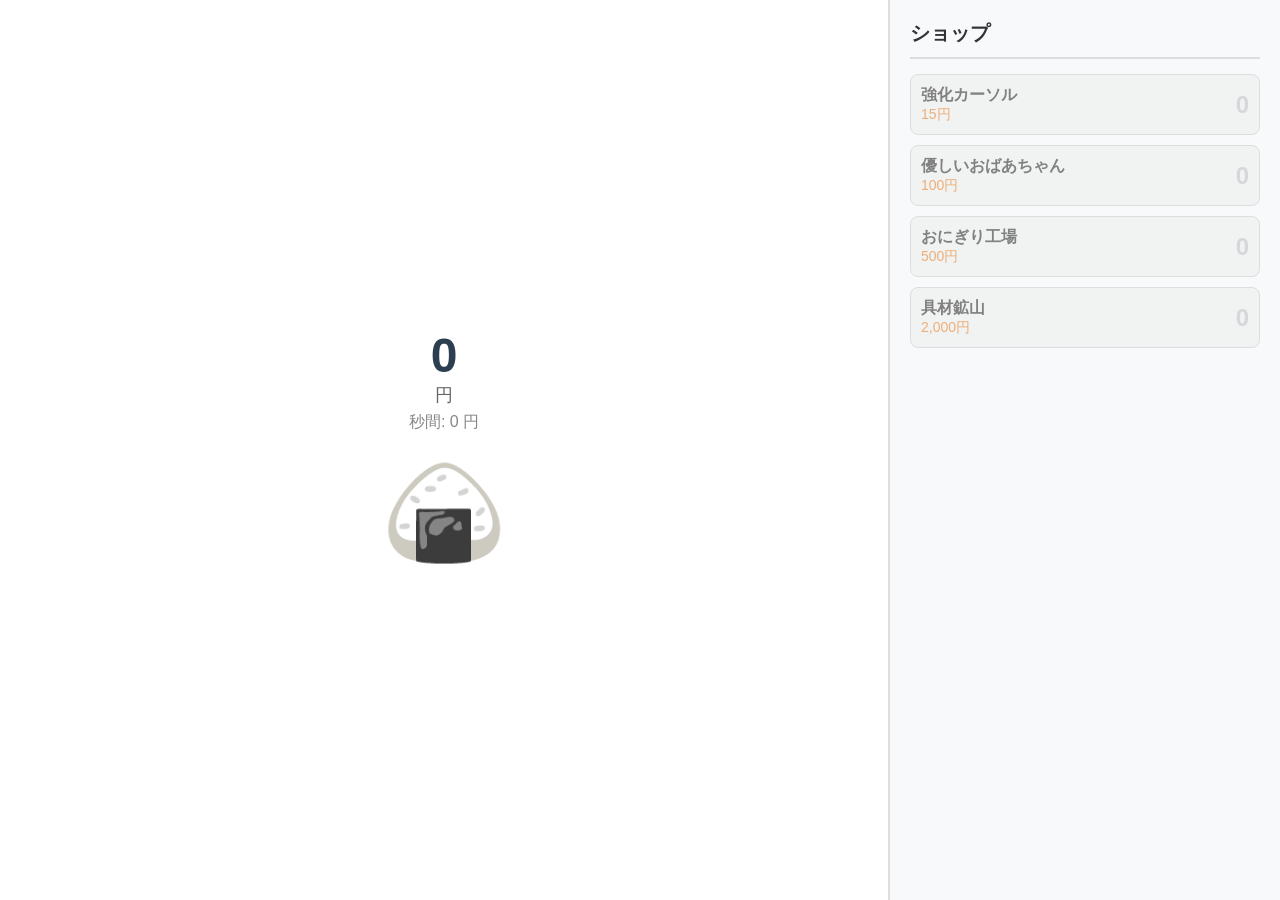
<file: clicker/index.html>
<!DOCTYPE html>
<html lang="ja">
	<head>
		<meta charset="UTF-8" />
		<meta name="viewport" content="width=device-width, initial-scale=1.0" />
		<title>クリッカーゲーム</title>
		<!-- Step 2 Lv.1: CSS基礎 - 見た目を作る部分 -->
		<link rel="stylesheet" href="style.css" />
	</head>
	<body>
		<!-- ゲーム画面（左側） -->
		<div class="game-area">
			<div class="score-container">
				<!-- Step 2 Lv.1 HTML基礎: idをつけてJSから操作する -->
				<div id="score">0</div>
				<div class="unit">円</div>
				<!-- Step 1 改造: ここを変えると単位が変わる -->
				<div id="sps">秒間: 0 円</div>
			</div>

			<!-- Step 1 改造: この絵文字を変えると推しになる -->
			<button id="clickBtn">🍙</button>
		</div>

		<!-- ショップ画面（右側） -->
		<div class="shop-area">
			<div class="shop-title">ショップ</div>
			<!-- ここにJSでアイテムリストを追加します -->
			<div id="shopContainer"></div>
		</div>
		<script src="script.js"></script>
	</body>
</html>
</file>
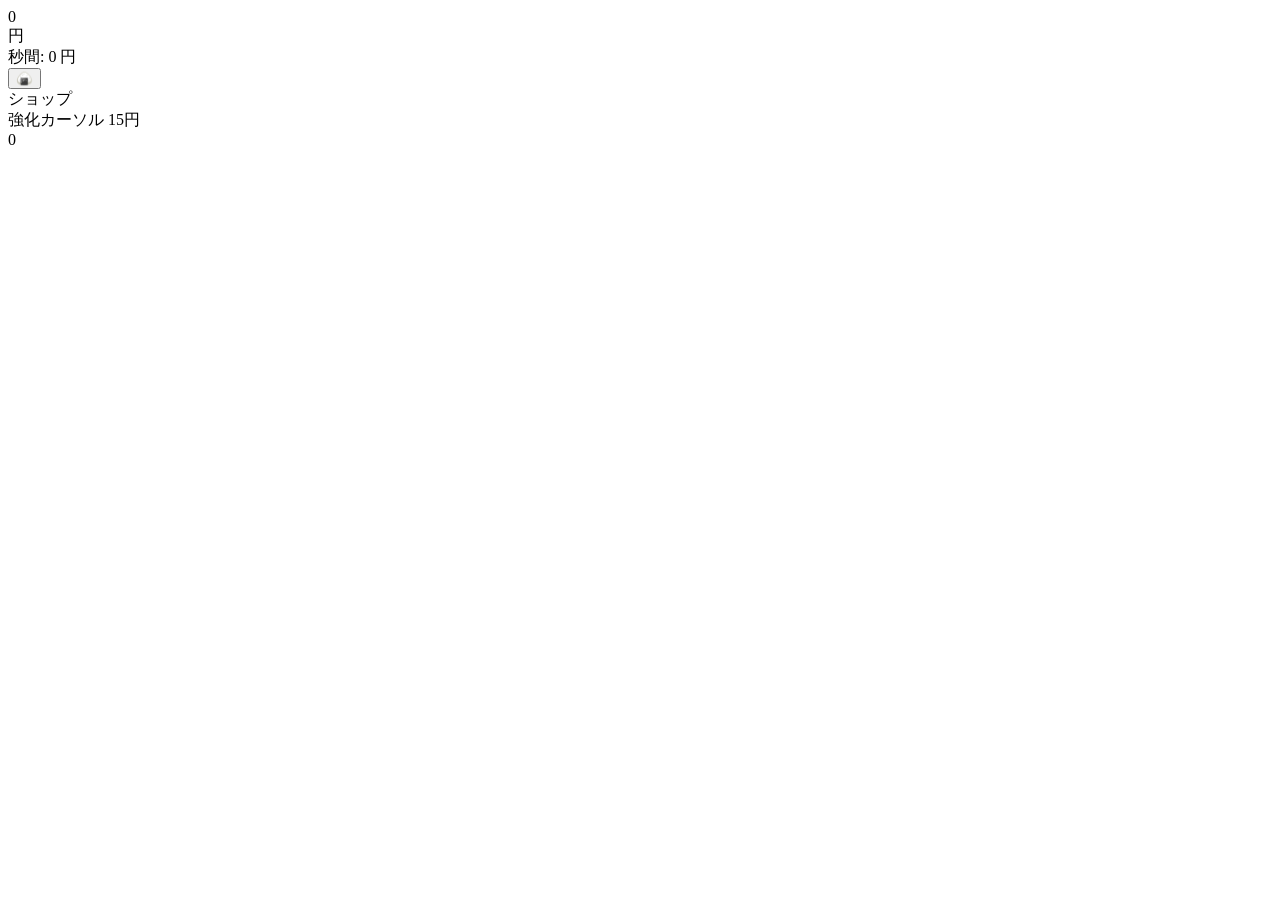
<file: curriculum/Step3/preview/phase1/index.html>
<!DOCTYPE html>
<html lang="ja">
	<head>
		<meta charset="UTF-8" />
		<meta name="viewport" content="width=device-width, initial-scale=1.0" />
		<title>クリッカーゲーム</title>
		<link rel="stylesheet" href="style.css" />
	</head>
	<body>
		<!-- ゲーム画面（左側） -->
		<div class="game-area">
			<div class="score-container">
				<div id="score">0</div>
				<div class="unit">円</div>
				<div id="sps">秒間: 0 円</div>
			</div>
			<button id="clickBtn">🍙</button>
		</div>

		<!-- ショップ画面（右側） -->
		<div class="shop-area">
			<div class="shop-title">ショップ</div>
			<div id="shopContainer">
				<!-- Phase 2b でスタイルを確認するためのダミー（Phase 5a で削除） -->
				<div class="shop-item">
					<div class="item-info">
						<span class="item-name">強化カーソル</span>
						<span class="item-cost">15円</span>
					</div>
					<div class="item-count">0</div>
				</div>
			</div>
		</div>
		<script src="script.js"></script>
	</body>
</html>
</file>
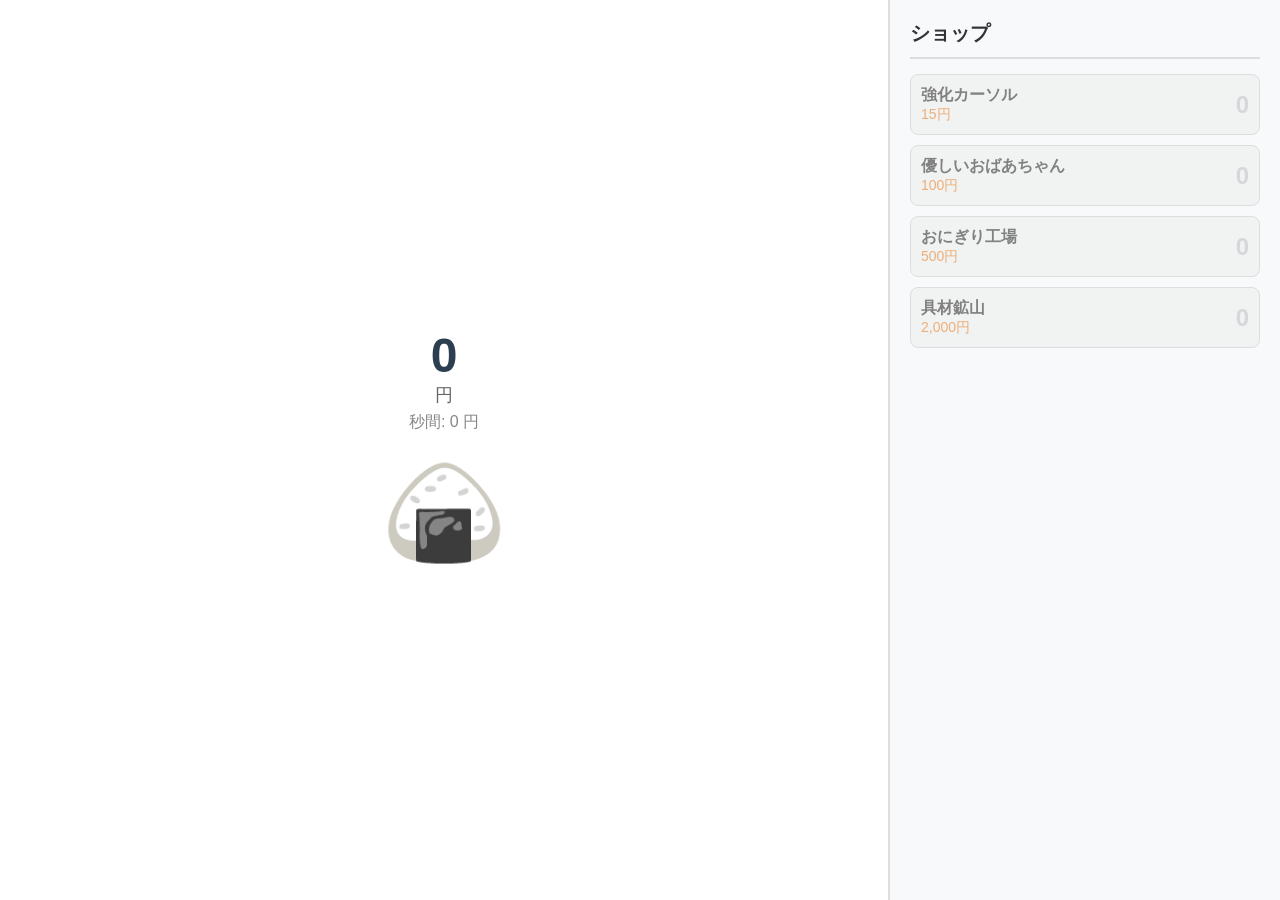
<file: curriculum/Step3/preview/phase5b/index.html>
<!DOCTYPE html>
<html lang="ja">
	<head>
		<meta charset="UTF-8" />
		<meta name="viewport" content="width=device-width, initial-scale=1.0" />
		<title>クリッカーゲーム</title>
		<link rel="stylesheet" href="style.css" />
	</head>
	<body>
		<!-- ゲーム画面（左側） -->
		<div class="game-area">
			<div class="score-container">
				<div id="score">0</div>
				<div class="unit">円</div>
				<div id="sps">秒間: 0 円</div>
			</div>
			<button id="clickBtn">🍙</button>
		</div>

		<!-- ショップ画面（右側） -->
		<div class="shop-area">
			<div class="shop-title">ショップ</div>
			<div id="shopContainer"></div>
		</div>
		<script src="script.js"></script>
	</body>
</html>
</file>
<file: clicker/style.css>
body {
	font-family: "Helvetica Neue", Arial, sans-serif;
	background-color: #f0f2f5;
	color: #333;
	margin: 0;
	display: flex;
	height: 100vh;
	overflow: hidden; /* スクロール禁止 */
}

/* 左側：クリッカーエリア */
.game-area {
	flex: 1;
	display: flex;
	flex-direction: column;
	align-items: center;
	justify-content: center;
	border-right: 2px solid #ddd;
	background-color: #fff;
}

/* メインのクリックボタン（おにぎり） */
#clickBtn {
	font-size: 100px;
	cursor: pointer;
	user-select: none; /* 連打しても文字選択されないように */
	transition: transform 0.1s; /* アニメーション */
	background: none;
	border: none;
	outline: none;
}

/* クリックした時のアニメーション（凹む） */
#clickBtn:active {
	transform: scale(0.95);
}

/* スコア表示 */
.score-container {
	text-align: center;
	margin-bottom: 20px;
}
#score {
	font-size: 48px;
	font-weight: bold;
	color: #2c3e50;
}
.unit {
	font-size: 18px;
	color: #666;
}

/* 毎秒の増加量表示 */
#sps {
	font-size: 16px;
	color: #888;
	margin-top: 5px;
}

/* 右側：ショップエリア */
.shop-area {
	width: 350px;
	background-color: #f8f9fa;
	padding: 20px;
	overflow-y: auto; /* アイテムが増えたらスクロール */
}

.shop-title {
	font-size: 20px;
	font-weight: bold;
	margin-bottom: 15px;
	border-bottom: 2px solid #ddd;
	padding-bottom: 10px;
}

/* アイテムボタン */
.shop-item {
	display: flex;
	justify-content: space-between;
	align-items: center;
	background-color: white;
	border: 1px solid #ccc;
	border-radius: 8px;
	padding: 10px;
	margin-bottom: 10px;
	cursor: pointer;
	transition: background-color 0.2s;
}

.shop-item:hover {
	background-color: #e9ecef;
}

/* お金が足りない時は薄くする */
.shop-item.disabled {
	opacity: 0.6;
	cursor: not-allowed;
	background-color: #eee;
}

.item-info {
	display: flex;
	flex-direction: column;
}
.item-name {
	font-weight: bold;
	font-size: 16px;
}
.item-cost {
	font-size: 14px;
	color: #e67e22; /* オレンジ色 */
}
.item-count {
	font-size: 24px;
	font-weight: bold;
	color: #bdc3c7;
}

/* Step 3 応用: クリック時のエフェクト用（おまけ） */
.particle {
	position: absolute;
	font-weight: bold;
	pointer-events: none;
	animation: floatUp 1s ease-out forwards;
}
@keyframes floatUp {
	0% {
		transform: translateY(0);
		opacity: 1;
	}
	100% {
		transform: translateY(-50px);
		opacity: 0;
	}
}
</file>
<file: curriculum/Step3/preview/phase1/style.css>
/* Phase 2a で書きます */
</file>
<file: curriculum/Step3/preview/phase5b/style.css>
body {
	font-family: "Helvetica Neue", Arial, sans-serif;
	background-color: #f0f2f5;
	color: #333;
	margin: 0;
	display: flex;
	height: 100vh;
	overflow: hidden;
}

/* 左側：クリッカーエリア */
.game-area {
	flex: 1;
	display: flex;
	flex-direction: column;
	align-items: center;
	justify-content: center;
	border-right: 2px solid #ddd;
	background-color: #fff;
}

/* メインのクリックボタン（おにぎり） */
#clickBtn {
	font-size: 100px;
	cursor: pointer;
	user-select: none;
	transition: transform 0.1s;
	background: none;
	border: none;
	outline: none;
}

#clickBtn:active {
	transform: scale(0.95);
}

/* スコア表示 */
.score-container {
	text-align: center;
	margin-bottom: 20px;
}
#score {
	font-size: 48px;
	font-weight: bold;
	color: #2c3e50;
}
.unit {
	font-size: 18px;
	color: #666;
}
#sps {
	font-size: 16px;
	color: #888;
	margin-top: 5px;
}

/* 右側：ショップエリア */
.shop-area {
	width: 350px;
	background-color: #f8f9fa;
	padding: 20px;
	overflow-y: auto;
}

.shop-title {
	font-size: 20px;
	font-weight: bold;
	margin-bottom: 15px;
	border-bottom: 2px solid #ddd;
	padding-bottom: 10px;
}

/* アイテムボタン */
.shop-item {
	display: flex;
	justify-content: space-between;
	align-items: center;
	background-color: white;
	border: 1px solid #ccc;
	border-radius: 8px;
	padding: 10px;
	margin-bottom: 10px;
	cursor: pointer;
	transition: background-color 0.2s;
}

.shop-item:hover {
	background-color: #e9ecef;
}

.shop-item.disabled {
	opacity: 0.6;
	cursor: not-allowed;
	background-color: #eee;
}

.item-info {
	display: flex;
	flex-direction: column;
}
.item-name {
	font-weight: bold;
	font-size: 16px;
}
.item-cost {
	font-size: 14px;
	color: #e67e22;
}
.item-count {
	font-size: 24px;
	font-weight: bold;
	color: #bdc3c7;
}

/* クリック時のエフェクト用 */
.particle {
	position: absolute;
	font-weight: bold;
	pointer-events: none;
	animation: floatUp 1s ease-out forwards;
}
@keyframes floatUp {
	0% {
		transform: translateY(0);
		opacity: 1;
	}
	100% {
		transform: translateY(-50px);
		opacity: 0;
	}
}
</file>
